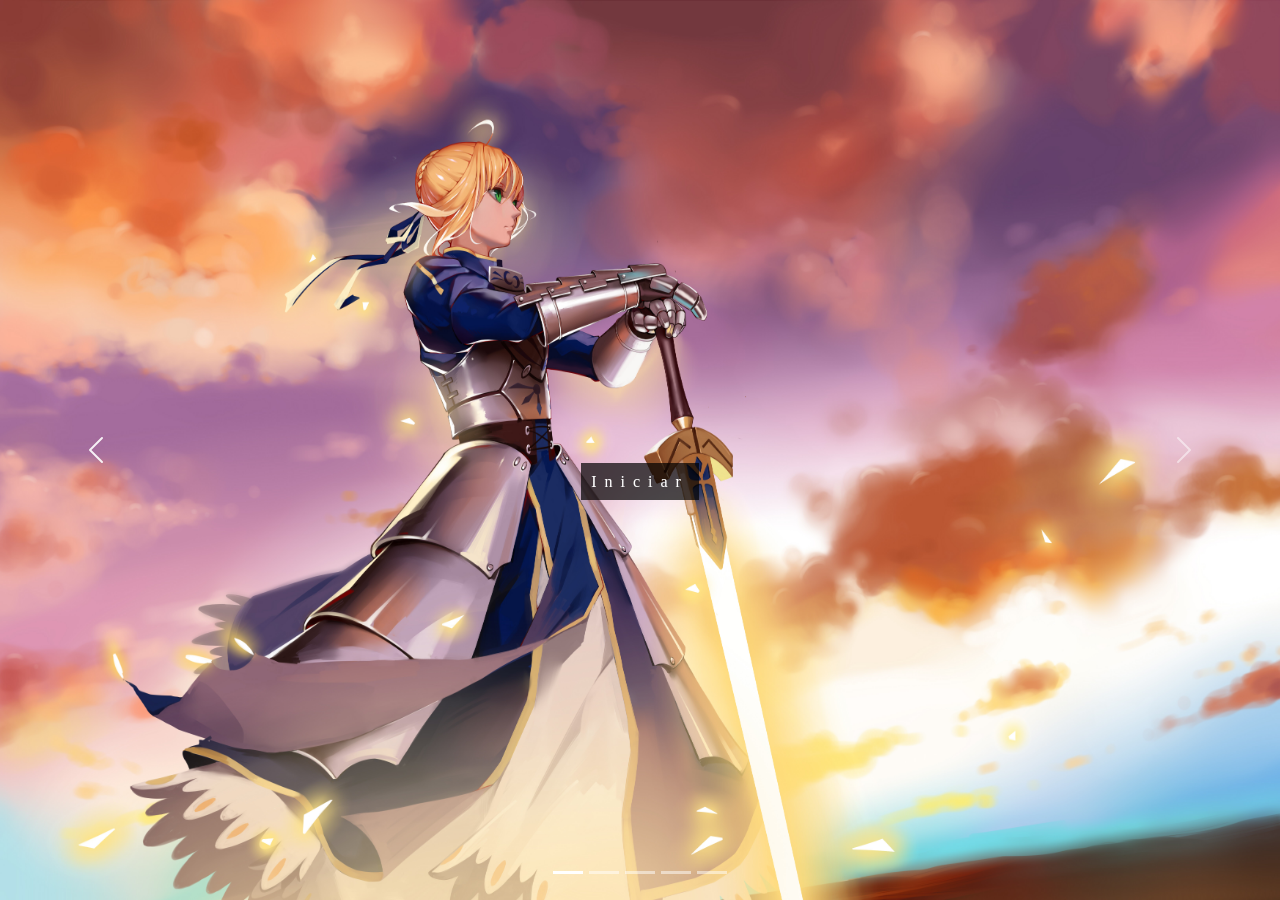
<file: index.html>
<!DOCTYPE html>
<html lang="pt-br">
<head>
	<meta charset="utf-8">
	<meta name="viewport" content="width=device-width, initial-scale=1">
	<title>TávolaRedonda</title>
    <link rel="stylesheet" href="cdn.jsdelivr.net_npm_bootstrap@5.3.1_dist_css_bootstrap.min.css">
    <link rel="stylesheet" href="css.css">
        
       
</head>
<body>

        <div id="carousel-exemplo" class="carousel slide" data-bs-ride ="carousel">
            <div class="carousel-inner">

                <div data-bs-interval="3000" class="carousel-item active">
                    <img class="imagem1" src="./excalibur.jpg">
                    <div class="carousel-caption">
                        <span><a href="pagina2.html">Iniciar</a></span>
                    </div>
                </div>
                <div data-bs-interval="3000" class="carousel-item ">
                    <img class="imagem1" src="./Artoria.jpg">
                    <div class="carousel-caption">
                        <span><a href="pagina2.html">Iniciar</a></span>
                    </div>
                </div>
                <div data-bs-interval="3000" class="carousel-item">
                    <img class="imagem1" src="./Camelot.jpg">
                    <div class="carousel-caption">
                        <span class="nome"><a href="pagina2.html">Iniciar</a></span>
                    </div>
                </div>
                <div data-bs-interval="3000" class="carousel-item">
                    <img class="imagem1" src="./Shirou.jpg">
                    <div class="carousel-caption">
                        <span><a href="pagina2.html">Iniciar</a></span>
                    </div>
                </div>
                <div data-bs-interval="3000" class="carousel-item">
                    <img class="imagem1" src="./saberart.jpg">
                    <div class="carousel-caption">
                        <span><a href="pagina2.html">Iniciar</a></span>
                    </div>
                </div>
               
            </div>
            <button data-bs-target="#carousel-exemplo" data-bs-slide="prev" class="carousel-control-prev" type="button">
                <span class="carousel-control-prev-icon"></span>
            </button>
            <button data-bs-target="#carousel-exemplo" data-bs-slide="next" class="carousel-control-next" type="button">
                <span class="carousel-control-next-icon"></span>
            </button>
            <div class="carousel-indicators">
                <button type="button" data-bs-target="#carousel-exemplo" class="active" data-bs-slide-to="0"></button>
                <button type="button" data-bs-target="#carousel-exemplo" data-bs-slide-to="1"></button>
                <button type="button" data-bs-target="#carousel-exemplo" data-bs-slide-to="2"></button>
                <button type="button" data-bs-target="#carousel-exemplo" data-bs-slide-to="3"></button>
                <button type="button" data-bs-target="#carousel-exemplo" data-bs-slide-to="4"></button>
            </div>

        </div>


  
<script src="cdn.jsdelivr.net_npm_bootstrap@5.3.1_dist_js_bootstrap.bundle.min.js"></script>
</body>
</html>
</file>
<file: css.css>
@media (max-width:1200px){
    .imagem1{
            height: 100vh;
            width: cover;

    }
}

@media (min-width:1201px){
    .imagem1{
        height: 100vh;
        width: 100vw;

}
}
body{
    font-family: 'Times New Roman', Times, serif;
}

.carousel-caption{
    position: absolute;
    top: 50%;
    letter-spacing: 8px;
    font-size: 16px;

}
.carousel-caption a{
    background-color: rgba( 0, 0,0, 0.7);
    list-style-type: none;
    text-decoration: none;
    padding: 10px;
    color: white;
}
.carousel-caption a:hover{
    background-color: rgba( 0, 0,0, 1.0);
    list-style-type: none;
    text-decoration: none;
    color: white;
}

#segundapagina{
    background-color:antiquewhite;
}

.imagem{
    height: 300px;
    max-height: 401px;
}
.cor{
    background-color:antiquewhite; 
}
.imagem2{
    height: 400px;
    max-height:401px;

}

.margin{
    margin-top: 40px;}

header h3{
    text-align: center;
    padding: 30px;
    font-size: 16px;
    color: white;

}
header{
    background-color: rgb(31, 29, 29);
}
</file>
